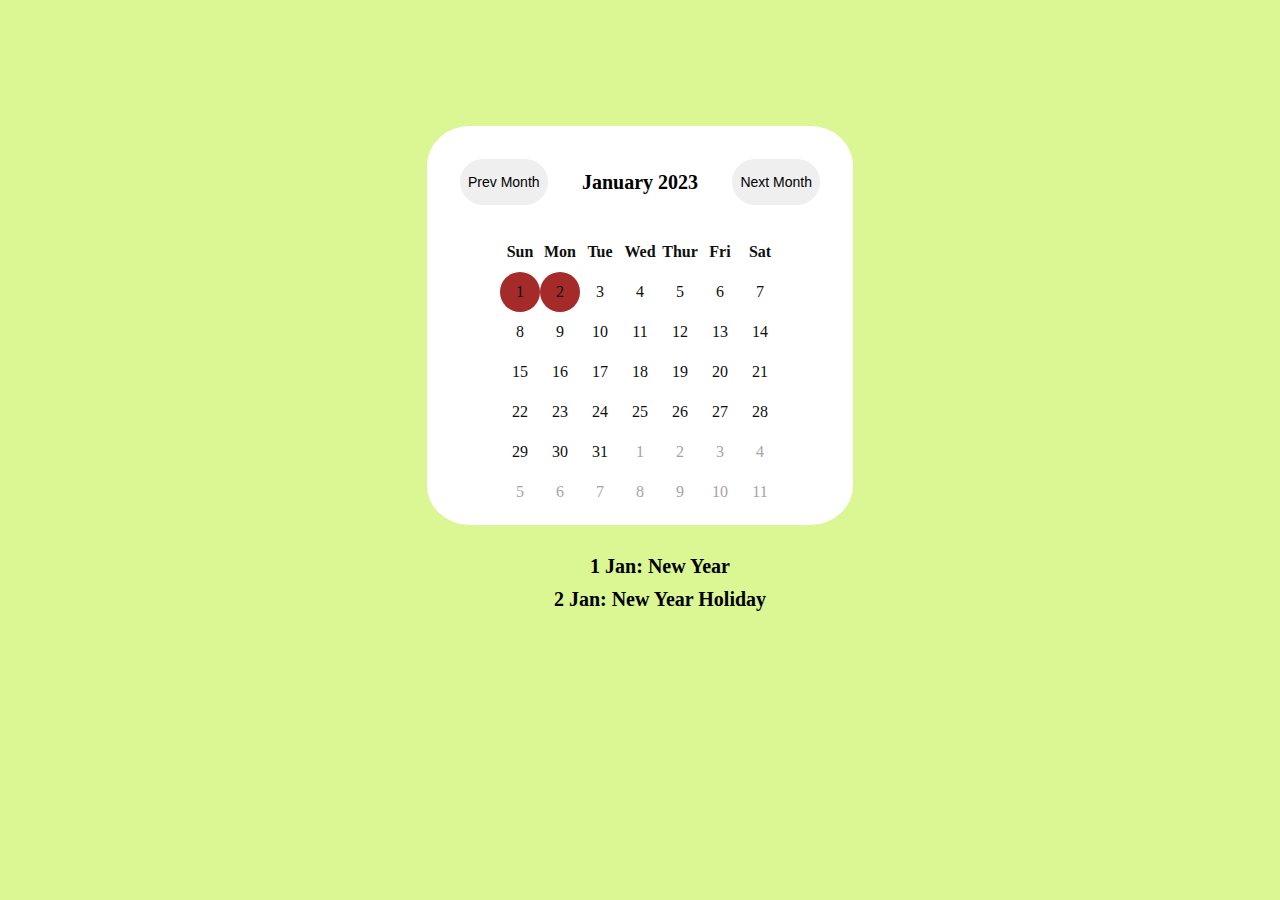
<file: Calendar-Assignment-main/index.html>
<!DOCTYPE html>
<html lang="en" dir="ltr">

<head>
  <meta charset="utf-8">
  <title>Calendar</title>
  <link rel="stylesheet" href="styles.css">
</head>

<body>
  <div class="calendar-outside">
    <div class="calendar-head">
      <button class="previous nav-btn">Prev Month</button>
      <div class="current-month"></div>
      <button class="next nav-btn">Next Month</button>
    </div>
    <div class="calendar">
      <div class="weekdays-bar">
        <div class="week">Sun</div>
        <div class="week">Mon</div>
        <div class="week">Tue</div>
        <div class="week">Wed</div>
        <div class="week">Thur</div>
        <div class="week">Fri</div>
        <div class="week">Sat</div>
      </div>
      <div class="calendarbody">
      </div>
    </div>
  </div>
  <ul id="importantdates">
  </ul>
  <footer>
    <script src="scripts.js" charset="utf-8"></script>
  </footer>
</body>

</html>
</file>
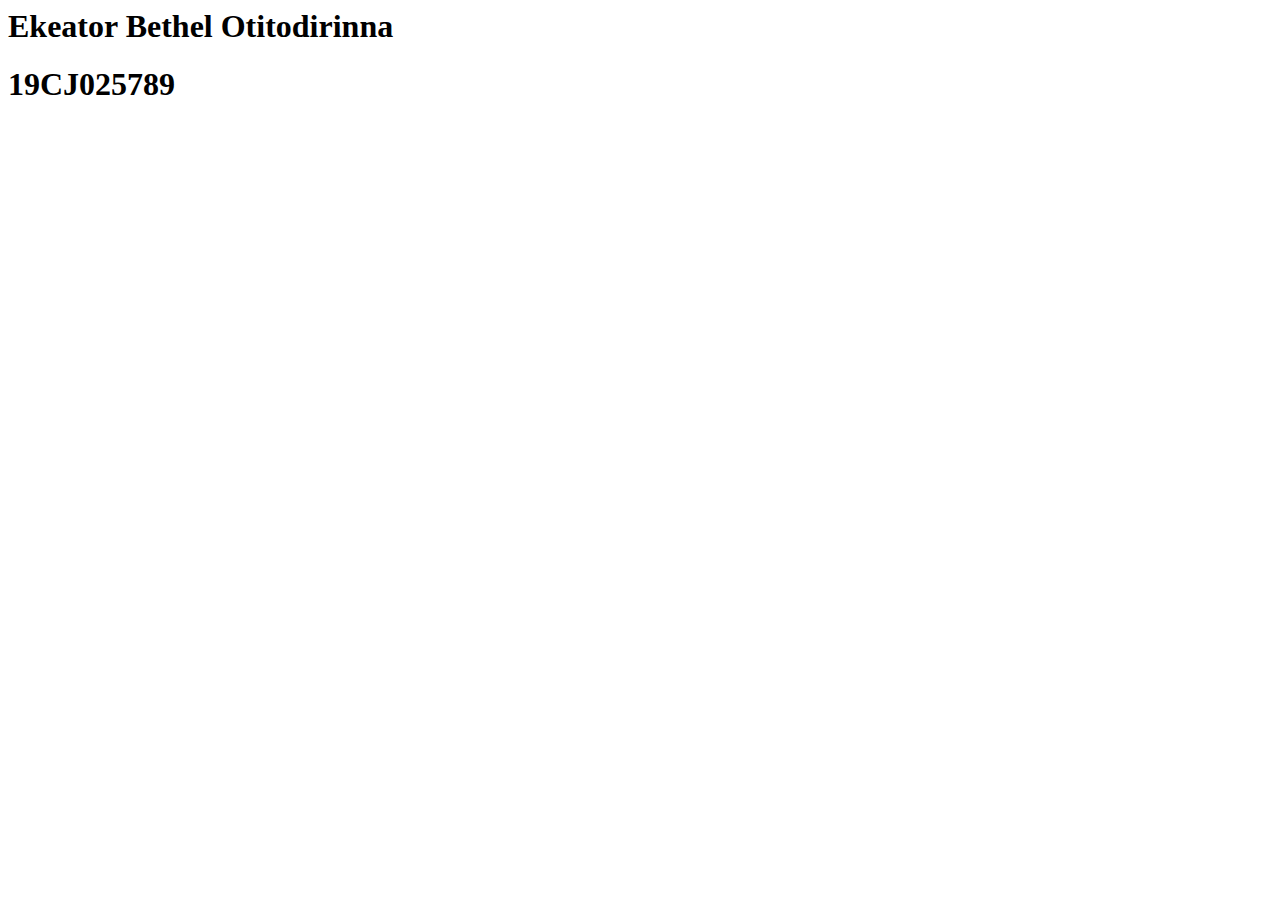
<file: Average.html>
<html>
  <head>
    <title>Average</title>
  </head>
  <body>
    <h1>Ekeator Bethel Otitodirinna</h1>
    <h1>19CJ025789</h1>
    <script type="text/JavaScript">
      let x = [0,1,2,3,4];
      let sum= 0;
      let avg;
      for (let i = 0; i< x.length ; i++){
       sum += x[i];
      };
      avg = sum/x.length;
      console.log(avg);
      console.log("Bethel");
    </script>
  </body>
</html>
</file>
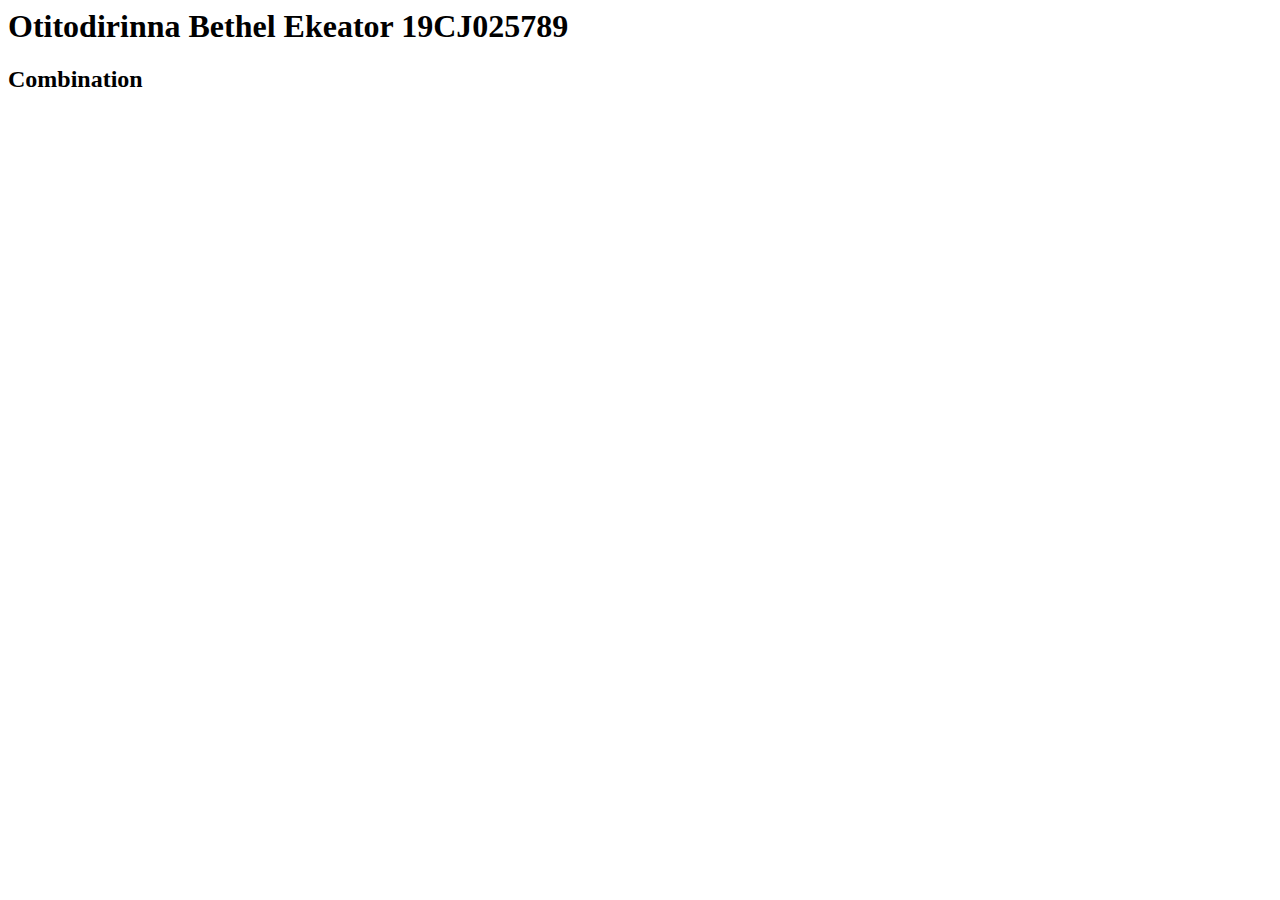
<file: Combination.html>
<html>
  <head>
    <title> </title>
  </head>
  <body>
    <h1>Otitodirinna Bethel Ekeator 19CJ025789</h1>
  <h2>Combination</h2>
    
    <script type="text/javascript">
    
      function factorial(n) {
  if (n < 0) return;
  if (n < 2) return 1;
  return n * factorial(n - 1);
}
    function ncr (n,r){
    let num = factorial(n);
      let denum = factorial (n-r) * factorial (r);
      return (num/denum);
    }  
      let n1 = prompt('Enter n');
       n1 = Number(n1);
      let r1 = prompt ('Enter r');
       r1 = Number(r1);
      let result = ncr (n1,r1);
      alert ("The nCr result is : " + result);
      
    </script>
    
  </body>
</html>
</file>
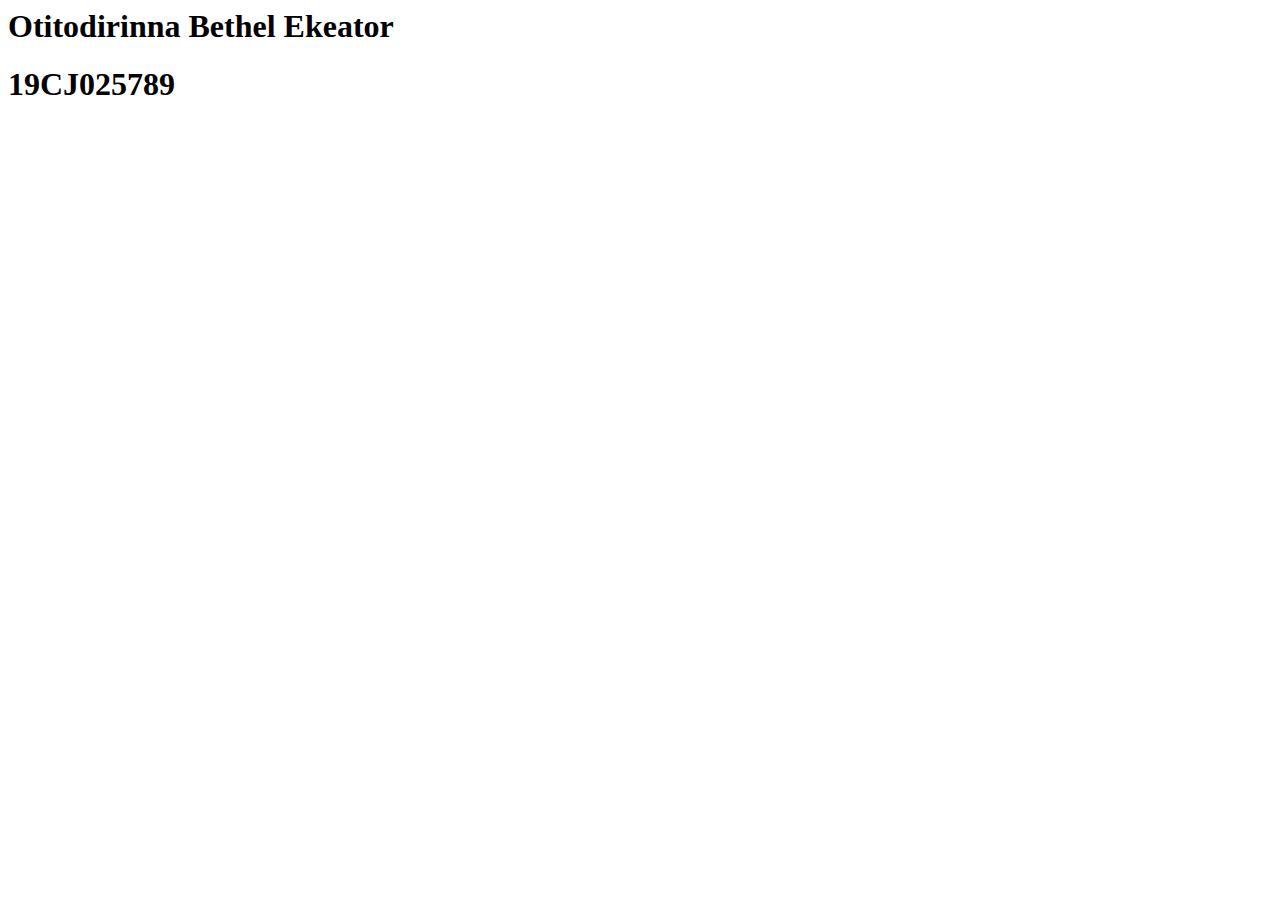
<file: Determinant.html>
<html>
  <head>
    <title>Determinant</title>
  </head>
  <body>
    <h1>Otitodirinna Bethel Ekeator</h1>
    <h1>19CJ025789</h1>
    <script type="text/JavaScript">
      let A = [[5,7],[8,9]];
      for(let i = 0; i<2;i++){
        for(let j = 0; j<2;j++){
            var determinant = ((A[0][0]*A[1][1])-(A[1][0]*A[0][1]));
        }
      }
      console.log(determinant);
    </script>
  </body>
</html>
</file>
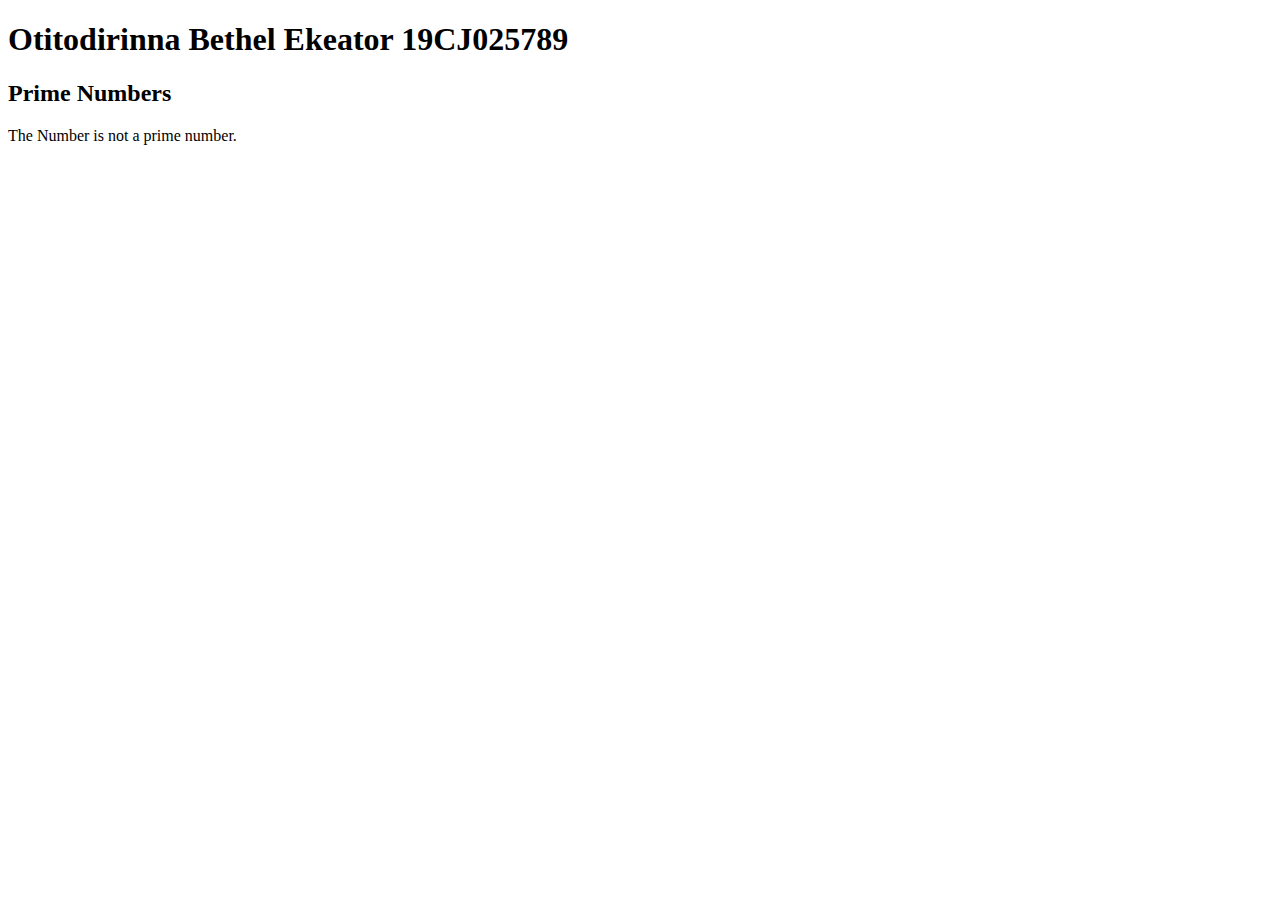
<file: Prime Number.html>
<!DOCTYPE html>
<html>
  <head><title>Prime numbers</title></head>
<body>
    <h1>Otitodirinna Bethel Ekeator 19CJ025789</h1>
  <h2>Prime Numbers</h2>

<script>
    function Prime(num) {
        if (num <= 1) return false;
        for (let i = 2; i < num; i++) {
            if (num % i === 0) {
                return false;
            }
        }
        return true;
    }

    var num = prompt("Enter a number:");
    if (Prime(num)) {
        document.write("The Number is a prime number.");
    } else {
        document.write("The Number is not a prime number.");
    }
</script>

</body>
</html>
</file>
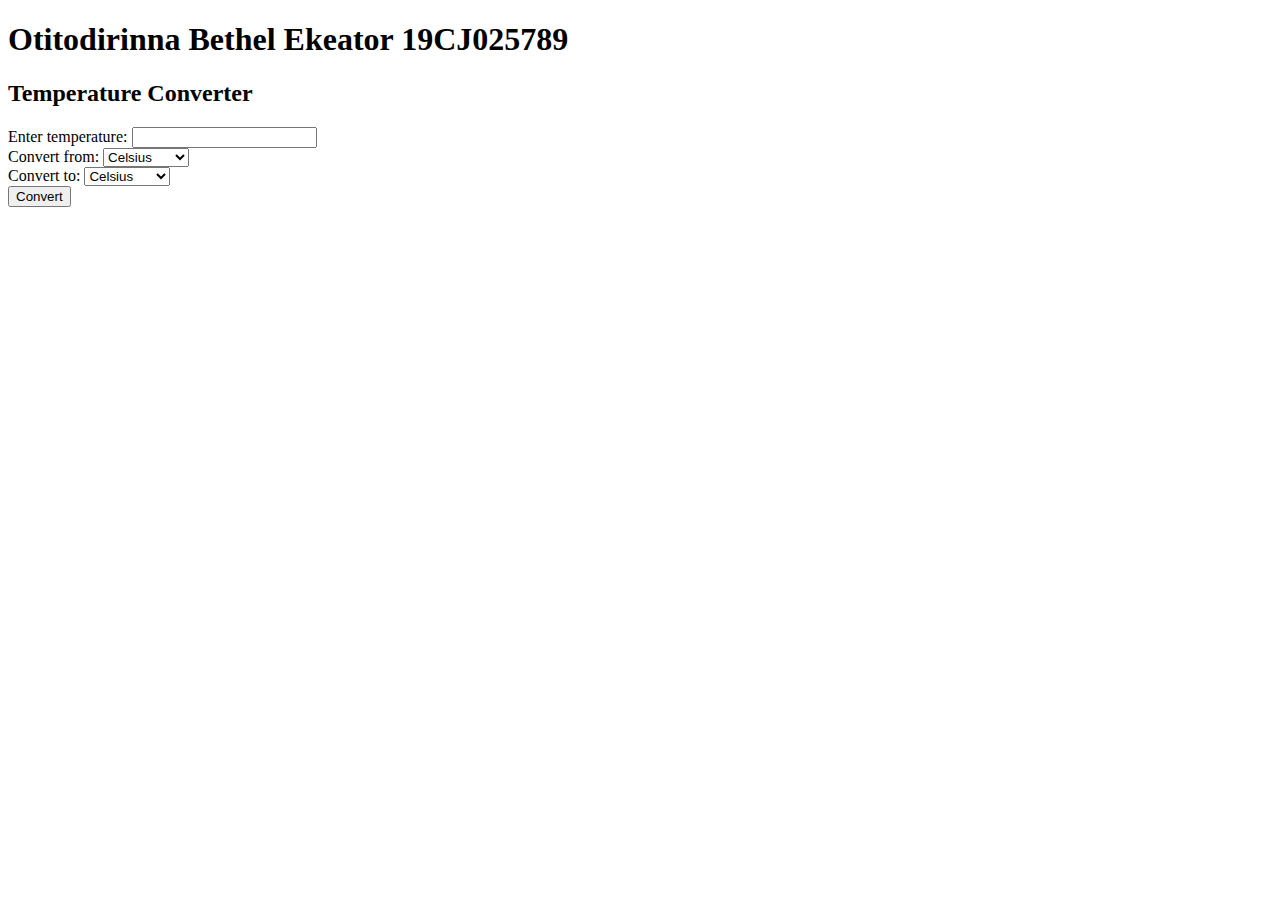
<file: Temperature Converter.html>
<!DOCTYPE html>
<html>
<head>
    <title>Temperature Converter</title>
</head>
<body>
    <h1>Otitodirinna Bethel Ekeator 19CJ025789</h1>
  <h2>Temperature Converter</h2>
    <form>
        <label for="temp">Enter temperature:</label>
        <input type="number" id="temp" name="temp" required>
        <br>
        <label for="convertFrom">Convert from:</label>
        <select id="convertFrom" name="convertFrom">
            <option value="celsius">Celsius</option>
            <option value="fahrenheit">Fahrenheit</option>
            <option value="kelvin">Kelvin</option>
        </select>
        <br>
        <label for="convertTo">Convert to:</label>
        <select id="convertTo" name="convertTo">
            <option value="celsius">Celsius</option>
            <option value="fahrenheit">Fahrenheit</option>
            <option value="kelvin">Kelvin</option>
        </select>
        <br>
        <button type="button" onclick="convert()">Convert</button>
    </form>
    <p id="result"></p>

    <script>
        function convert() {
            let temp = document.getElementById("temp").value;
            let convertFrom = document.getElementById("convertFrom").value;
            let convertTo = document.getElementById("convertTo").value;
            let result;
            if (convertFrom === "celsius" && convertTo === "fahrenheit") {
                result = (temp * 9/5) + 32;
                result += "°F";
            } else if (convertFrom === "celsius" && convertTo === "kelvin") {
                result = temp + 273.15;
                result += "K";
            } else if (convertFrom === "fahrenheit" && convertTo === "celsius") {
                result = (temp - 32) * 5/9;
                result += "°C";
            } else if (convertFrom === "fahrenheit" && convertTo === "kelvin") {
                result = (temp + 459.67) * 5/9;
                result += "K";
            } else if (convertFrom === "kelvin" && convertTo === "celsius") {
                result = temp - 273.15;
                result += "°C";
            } else if (convertFrom === "kelvin" && convertTo === "fahrenheit") {
                result = (temp * 9/5) - 459.67;
                result += "°F";
            } else {
                result = "Invalid Selection";
            }
            document.getElementById("result").innerHTML = result;
        }
    </script>
</body>
</html>
</file>
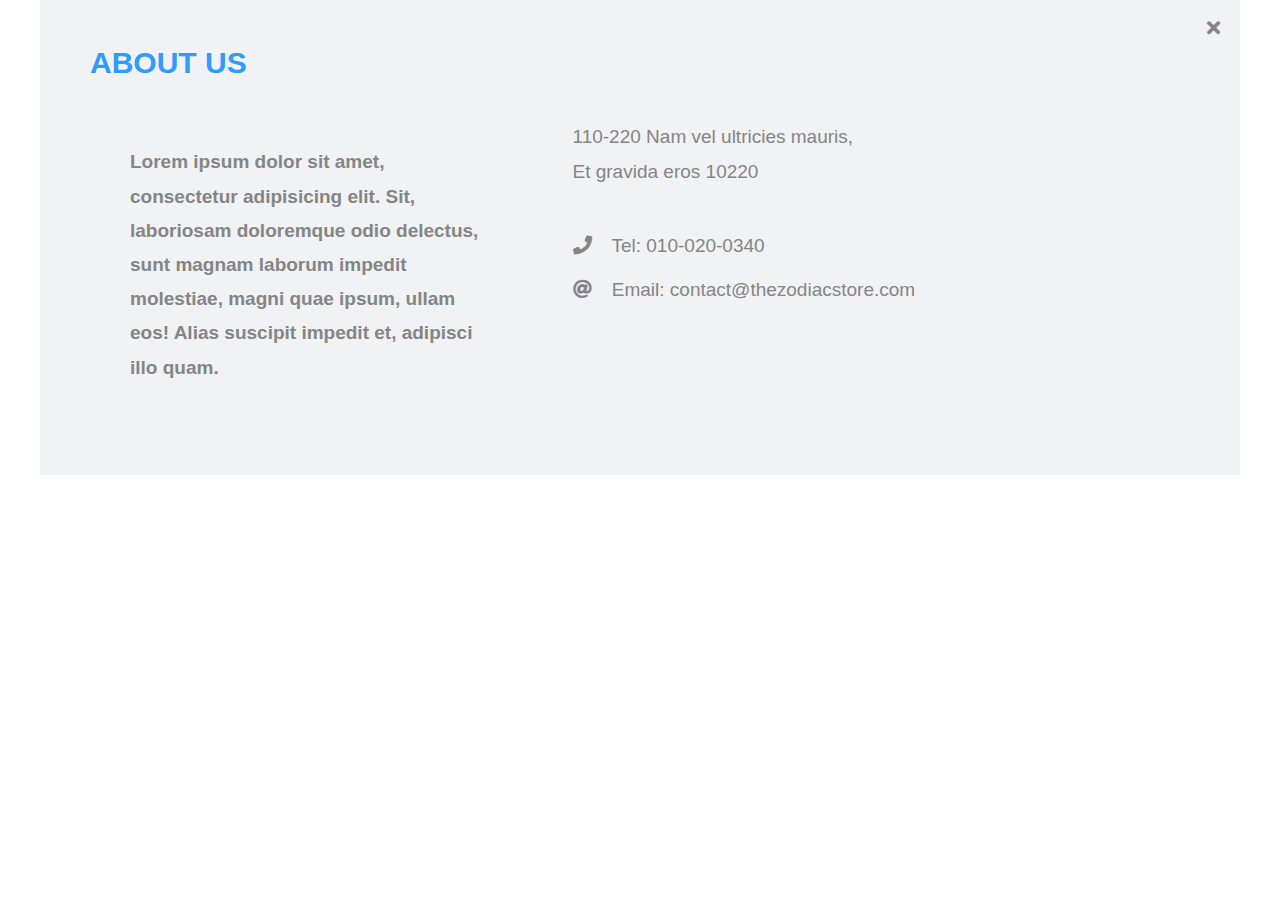
<file: Shopping-Cart-Raghavan-Assignment-main/Shopping-Cart-Raghavan-Assignment-main/profile.html>
<!DOCTYPE html>
<html lang="en">
  <head>
    <meta charset="utf-8">
    <meta name="viewport" content="width=device-width, initial-scale=1">
    <meta name="author" content="CodeHim">
    <title>Shopping Cart</title>
    <link rel="stylesheet" href="https://cdnjs.cloudflare.com/ajax/libs/font-awesome/5.15.1/css/all.min.css">
    <!-- Style CSS -->
    <link rel="stylesheet" href="css/prof.css">
   
  </head>


 <div id="contact" class="popup mfp-with-anim mfp-hide tm-bg-gray">
            <a href="index.html" class="tm-close-popup">
                <i class="fas fa-times"></i>
            </a>
            <h2 class="tm-contact-col tm-color-primary tm-page-title tm-mb-40">ABOUT US</h2>
            <div class="tm-row tm-contact-row">
                <div class="tm-col tm-contact-col">
                
                    
                    <form id="contact-form" action="" method="POST" class="tm-contact-form">
                        <div class="form-group">
			
 

                            
                        </div>
                        <div class="form-group">
                           <p><b>Lorem ipsum dolor sit amet, consectetur adipisicing elit. Sit, laboriosam doloremque odio delectus, sunt magnam laborum impedit molestiae, magni quae ipsum, ullam eos! Alias suscipit impedit et, adipisci illo quam.</b></div>

                       
                    </form>
                </div>
                <div class="tm-col tm-contact-col tm-contact-col-r">

                    <!-- Address -->
                    <address class="tm-mb-40">
                        110-220 Nam vel ultricies mauris,<br>
                        Et gravida eros 10220
                    </address>

                    <!-- Links -->
                    <ul class="tm-contact-links">
                        <li>
                            <a href="tel:0100200340">
                                <i class="fas fa-phone tm-contact-link-icon"></i>
                                Tel: 010-020-0340
                            </a>
                        </li>
                        <li>
                            <a href="mailto:info@company.com">
                                <i class="fas fa-at tm-contact-link-icon"></i>
                                Email: contact@thezodiacstore.com
                            </a>
                        </li>
                    </ul>
                </div>
            </div>
</file>
<file: Calendar-Assignment-main/styles.css>
.calendar-outside {
  width: 400px;
  background-color: white;
  font-family: 'Times New Roman', Times, serif;
  margin: 10% auto 2%;
  border-radius: 10%;
  padding: 1%;
}
.calendar {
  width: 400px;
  height: fit-content;
  margin: auto;
}
#importantdates {
  text-align: center;
  list-style-type: none;
}
#importantdates li {
  padding: 5px;
  font-size: 20px;
  font-family: 'Times New Roman';
  font-weight: bold;
}
.calendar-head {
  display: flex;
  justify-content: space-between;
  align-items: center;
  padding: 20px;
  padding-bottom: 15px;
  border-bottom: 19px;
}

.current-month {
  font-size: 20px;
  font-weight: bold;
  color: black;
  padding: 5px;
  border-radius: 10px;
}

.nav-btn {
  text-align: center;
  line-height: 40px;
  font-size: 14px;
  color: #000;
  border-radius: 28px;
  border: 2px solid transparent;
}

.weekdays-bar,
.calendarbody {
  display: flex;
  flex-wrap: wrap;
  padding-inline: 60px;
}

.weekdays-bar {
  padding-top: 12px;
}

.calendar-days {
  padding-bottom: 12px;
}

.week,
[class$="-day"] {
  width: 40px;
  height: 40px;
  color: #0f0f0f;
  text-align: center;
  line-height: 40px;
  font-weight: 500;
  font-size: 1rem;
}

.week {
  color: #0f0f0f;
  font-weight: 700;
}

.padding-day {
  color: #a5a5a5;
  user-select: none;
}
.nav-btn:hover {
  background-color: rgb(171, 240, 245);
  border: 2px solid black;
  cursor: pointer;
}
.month-day {
  border-radius: 50%;
}

body {
    background: #daf794 ;
}
</file>
<file: Shopping-Cart-Raghavan-Assignment-main/Shopping-Cart-Raghavan-Assignment-main/css/prof.css>
html { overflow-x: hidden; }

body {
    font-family: 'Source Sans Pro', sans-serif;
    font-size: 19px;
    line-height: 1.8em;
    overflow-x: hidden;
}

p, span, em, a, address { color: #848586; }
h2, p {
    margin-top: 0;
}

a:hover, a.active { color: #309AFD; }

.tm-btn {
    padding: 10px 40px;
    color: white;
    background-color: #3299CD;
    display: inline-block;
    border: none;
    cursor: pointer;
    font-size: 1.2rem;
    transition: all 0.3s ease;
}

button.tm-btn {
    padding: 15px 40px;
}

.tm-btn:hover {
    color: white;
    background-color: #49b4e9;
}

h1 { font-size: 3rem; }
em { display: block; }
div { box-sizing: border-box;}
.tm-mt-35 { margin-top: 35px; }
.tm-mb-0 { margin-bottom: 0; }
.tm-mb-15 { margin-bottom: 15px; }
.tm-mb-30 { margin-bottom: 30px; }
.tm-mb-40 { margin-bottom: 40px; }
.tm-mb-50 { margin-bottom: 50px; }
.tm-mb-80 { margin-bottom: 80px; }
.tm-text-center { text-align: center; }
.tm-text-right { text-align: right; }
.tm-color-primary { color: #309AFD; }
.tm-color-gray { color: #666768; }
.tm-color-gray-2 { color: #98999A; }
.tm-color-light-gray { color: #9E9FA0; }
.tm-bg-white { background-color: #FFF; }
.tm-bg-gray { background-color: #F1F2F3; }
blockquote { margin: 0 0 30px 10px; }
img { max-width: 100%; }
.tm-page-title { font-size: 30px; }

body, ul {
    margin: 0;
    padding: 0;
}

a { 
    text-decoration: none; 
    transition: all 0.3s ease;
}

.tm-mt-0 { margin-top: 0; }

.tm-site-header {
    padding: 60px 70px 30px;
}

.tm-tagline {
    font-size: 1.5rem;   
    margin-left: 130px;
}

.tm-nav-item {
    list-style: none;
    margin: 22px;   
}

.tm-nav-link {
    display: flex;
    align-items: center;    
    flex-direction: column;
    width: 200px;
    height: 200px;
    padding: 30px;
    border: 1px solid #D2D3D4;
    color: #999; 
    box-sizing: border-box;
}

.tm-nav-link:hover,
.tm-nav-link.active {
    color: #309AFD;
}

.tm-nav-link i {
    margin-top: 30px;
    color: #309AFD;
}

.tm-main-nav ul {
    display: flex;
    flex-wrap: wrap;
    margin-left: auto;
    margin-right: auto;
}

.tm-container {
    max-width: 1254px;
    padding-left: 15px;
    padding-right: 15px;
    margin: 0 auto 135px;
}

.tm-footer {
    display: flex;
    justify-content: space-between;
    padding: 25px;
    font-size: 0.9em;
}

.tm-close-popup {
    text-align: right;
    display: block;
}

.tm-close-popup i {
    margin-left: 10px;
    margin-right: 10px;
}

.tm-row {
    display: flex;
}

.tm-col-6 {
    flex: 0 0 50%;
}

.tm-intro-pad {
    padding: 40px 55px 50px; 
}

.tm-intro-col-l {
    margin-right: 40px;
}

/* text-based popup styling */
.popup {
    position: relative;
    padding: 12px 10px 35px;
    width:auto;
    max-width: 1200px;
    margin: 0 auto; 
}

/* 

====== Move-from-top effect ======

*/
.mfp-move-from-top .mfp-with-anim {
    opacity: 0;
    transition: all 0.2s;
    transform: translateY(-100px);
}
.mfp-move-from-top.mfp-bg {
    opacity: 0;
    transition: all 0.2s;
}
.mfp-move-from-top.mfp-ready .mfp-with-anim {
    opacity: 1;
    transform: translateY(0);
}
.mfp-move-from-top.mfp-ready.mfp-bg {
    opacity: 0.8;
}
.mfp-move-from-top.mfp-removing .mfp-with-anim {
    transform: translateY(-50px);
    opacity: 0;
}
.mfp-move-from-top.mfp-removing.mfp-bg {
    opacity: 0;
}

button.mfp-arrow {
    display: none;
}

/* Intro */
.tm-intro-img {
    max-width: 300px;
    max-height: 600px;
}

/* Gallery */
.tm-gallery {
    flex: 0 0 68%;
    margin: 0 20px;
}

.tm-gallery-container {
    position: relative;    
    max-width: 800px;
    margin: 0 -10px;
	list-style: none;
    text-align: center;
}

.tm-paging {
    overflow: auto;
    margin-top: 25px;
}

.tm-paging li {
    list-style: none;
}

.tm-paging-link {
    display: flex;
    float: left;
    width: 40px;
    height: 40px;
    align-items: center;
    justify-content: center;
    background: white;
    color: #999;
    margin-right: 15px;
    margin-bottom: 15px;
}

a.tm-paging-link.active,
a.tm-paging-link:hover {
    background: #309AFD;
    color: white;
}

.tm-gallery-right {
    flex: 0 0 26%;
    margin-left: 15px;
}

.tm-gallery-links {
    margin-left: 35px;
    margin-bottom: 55px;
}

.tm-gallery-links li {
    list-style: none;
    margin-bottom: 20px;
}

.tm-gallery-link-icon {
    display: inline-block;
    width: 30px;
}

.tm-gallery-item {
    overflow: hidden;
    margin: 15px 10px;
    min-width: 180px;
    max-width: 180px;
    max-height: 240px;
    width: 25%;
    background: #3085a3;
    text-align: center;
    cursor: pointer;
}

.tm-gallery-container figure img {
    position: relative;
    display: block;
    min-height: 100%;
    max-width: 100%;
    opacity: 0.9;
}

.tm-gallery-container figure figcaption {
	padding: 2em;
	color: #fff;
	text-transform: uppercase;
	font-size: 1.25em;
	-webkit-backface-visibility: hidden;
	backface-visibility: hidden;
}

.tm-gallery-container figure figcaption::before,
.tm-gallery-container figure figcaption::after {
	pointer-events: none;
}

.tm-gallery-container figure figcaption,
.tm-gallery-container figure figcaption > a {
	position: absolute;
	top: 0;
	left: 0;
	width: 100%;
	height: 100%;
}

/* Anchor will cover the whole item by default */
/* For some effects it will show as a button */
.tm-gallery-container figure h2 {
	word-spacing: -0.15em;
	font-weight: 300;
}

.tm-gallery-container figure h2 span {
	font-weight: 800;
}

.tm-gallery-container figure h2,
.tm-gallery-container figure p {
	margin: 0;
}

.tm-gallery-container figure p {
	letter-spacing: 1px;
	font-size: 68.5%;
}

/*---------------*/
/***** Chico *****/
/*---------------*/

figure.effect-chico img {
	-webkit-transition: opacity 0.35s, -webkit-transform 0.35s;
	transition: opacity 0.35s, transform 0.35s;
	-webkit-transform: scale(1.12);
	transform: scale(1.12);
}

figure.effect-chico:hover img {
	opacity: 0.5;
	-webkit-transform: scale(1);
	transform: scale(1);
}

figure.effect-chico figcaption {
    padding: 1em;
    box-sizing: border-box;
    display: flex;
    align-items: center;
}

figure.effect-chico figcaption::before {
	position: absolute;
	top: 15px;
	right: 15px;
	bottom: 15px;
	left: 15px;
	border: 1px solid #fff;
	content: '';
	-webkit-transform: scale(1.1);
	transform: scale(1.1);
}

figure.effect-chico figcaption::before,
figure.effect-chico p {
	opacity: 0;
	-webkit-transition: opacity 0.35s, -webkit-transform 0.35s;
	transition: opacity 0.35s, transform 0.35s;
}

figure.effect-chico h2 {
	padding: 20% 0 20px 0;
}

figure.effect-chico p {
    color: white;
	margin: 0 auto;
	max-width: 200px;
	-webkit-transform: scale(1.5);
	transform: scale(1.5);
}

figure.effect-chico:hover figcaption::before,
figure.effect-chico:hover p {
	opacity: 1;
	-webkit-transform: scale(1);
	transform: scale(1);
}

/* Testimonials */
.tm-testimonials-inner {
    padding: 0 20px 30px;
}

.tm-testimonial-col {
    flex: 0 0 33.3334%;
    padding-left: 20px;
    padding-right: 20px;
}

/* About */
.mapouter{
    position:relative;
    height:250px;
    width:100%;
}

.gmap_canvas {
    overflow:hidden;
    background:none!important;
    height:250px;
    width:100%;
}
.tm-contact-row {
    max-width: 1045px;
}
.tm-about-col {
    margin-left: 40px;
    margin-right: 40px;
    max-width: 500px;
}

/* Contact */
#contact {
    padding-bottom: 65px;
}
.tm-contact-col {
    flex: 0 0 50%;
    padding-left: 40px;  
}

.tm-contact-col-r {
    padding-left: 0;
    padding-right: 30px;
}

.tm-contact-form {
    max-width: 350px;
    margin-left: 40px;
    margin-right: 40px;
}

.form-control {
    font-family: 'Source Sans Pro', sans-serif;
    font-size: 1.2rem;
    border: 1px solid #D5D6D7;
    box-sizing: border-box;
    padding: 15px;
    width: 100%;
}

.form-group {
    margin-bottom: 25px;
}

select:not([multiple]) {
    -webkit-appearance: none;
    -moz-appearance: none;
    background-position: right 15px center;
    background-repeat: no-repeat;
    background-image: url(../img/select-arrow.png);
    padding: 14px 20px;
    padding-right: 20px;
    color: #666;
}

.tm-contact-links li {
    list-style: none;
    margin-bottom: 10px;
}

.tm-contact-link-icon {
    margin-right: 15px;
}

address {
    font-style: normal;
}

@media (max-width: 850px) {
    .tm-contact-row {
        flex-direction: column;
    }

    .tm-contact-col {
        flex: 0 0 100%;
        max-width: 100%;
        padding-left: 30px;
        padding-right: 30px;
    }

    .tm-contact-form {
        max-width: 100%;
        margin-left: 0;
        margin-right: 0;
        margin-bottom: 50px;
    }
}

@media (max-width: 700px) {
    .tm-about-row {
        flex-direction: column;
    }
    .tm-about-col {
        flex: 0 0 100%;
    }
}

@media (max-width: 1264px) {
    .tm-main-nav ul { 
        max-width: 976px;
    }
}

@media (max-width: 1020px) {
    .tm-main-nav ul {
        max-width: 732px;
    }
}

@media (max-width: 776px) {
    .tm-main-nav ul {
        max-width: 488px;        
    }
}

@media (max-width: 532px) {
    .tm-main-nav ul { 
        max-width: 244px;
    }
}

@media (max-width: 992px) {
    .tm-testimonial-row {
        flex-wrap: wrap;
    }
    .tm-testimonial-col {
        flex: 100%;
        margin-bottom: 50px;
    }    

    .tm-testimonial-col:last-child {
        margin-bottom: 0;
    }

    .tm-testimonial-col-2 {
        flex: 50%;
    }
}

@media (max-width: 635px) {
    .tm-testimonial-col-2 {
        flex: 100%;
    }
}

@media (max-width: 902px) {
    .tm-gallery {
        flex: 0 0 50%;
    }
    .tm-gallery-right {
        flex: 0 0 38%;
    }
}

@media (max-width: 805px) {
    .tm-gallery-row {
        flex-direction: column-reverse;
    }
    .tm-gallery {
        flex: 0 0 100%;
    }
    .tm-gallery-right {        
        flex: 0 0 100%;
        margin-left: 20px;
        margin-right: 20px;
    }

    .tm-gallery-right-inner {
        display: flex;
        flex-direction: column-reverse;
    }

    .tm-gallery-links {
        display: flex;
        flex-wrap: wrap;
        margin-top: 20px;
        margin-bottom: 0;
        margin-left: 0;
    }

    .tm-gallery-links li {
        margin-right: 20px;
    }
}

@media (max-width: 850px) {
    .tm-content-row {
        flex-direction: column;
    }

    .tm-intro-col-l {
        margin-right: 0;
    }
}

@media (max-width: 650px) {
    .tm-intro-row {
        flex-direction: column;
    }

    .tm-intro-img {
        max-width: 100%;
        max-height: none;
    }
}

@media (max-width: 540px) {
    .tm-footer {
        flex-direction: column;
        align-items: center;
    }
}

@media (max-width: 558px) {
    .tm-site-header {
        padding-left: 30px;
        padding-right: 30px;
    }

    .tm-tagline {
        margin-left: 30px;
    }
}

//pic


body {
  height: 100vh;
  background-color: rgb(25, 24, 21);
  @include object-center;
  
  a:hover {
    text-decoration: none;
  }
}

ul {list-style-type: none;}
body {font-family: Verdana, sans-serif;}

/* Month header */
.month {
  padding: 75px 35px;
  width: 100%;
  background: #1abc9c;
  text-align: center;
}

/* Month list */
.month ul {
  margin: 0;
  padding: 0;
}

.month ul li {
  color: white;
  font-size: 20px;
  text-transform: uppercase;
  letter-spacing: 3px;
}

/* Previous button inside month header */
.month .prev {
  float: left;
  padding-top: 10px;
}

/* Next button */
.month .next {
  float: right;
  padding-top: 10px;
}

/* Weekdays (Mon-Sun) */
.weekdays {
  margin: 0;
  padding: 10px 0;
  background-color:#ddd;
}

.weekdays li {
  display: inline-block;
  width: 13.6%;
  color: #666;
  text-align: center;
}

/* Days (1-31) */
.days {
  padding: 10px 0;
  background: #eee;
  margin: 0;
}

.days li {
  list-style-type: none;
  display: inline-block;
  width: 13.6%;
  text-align: center;
  margin-bottom: 5px;
  font-size:12px;
  color: #777;
}

/* Highlight the "current" day */
.days li .active {
  padding: 5px;
  background: #1abc9c;
  color: white !important
}
</file>
